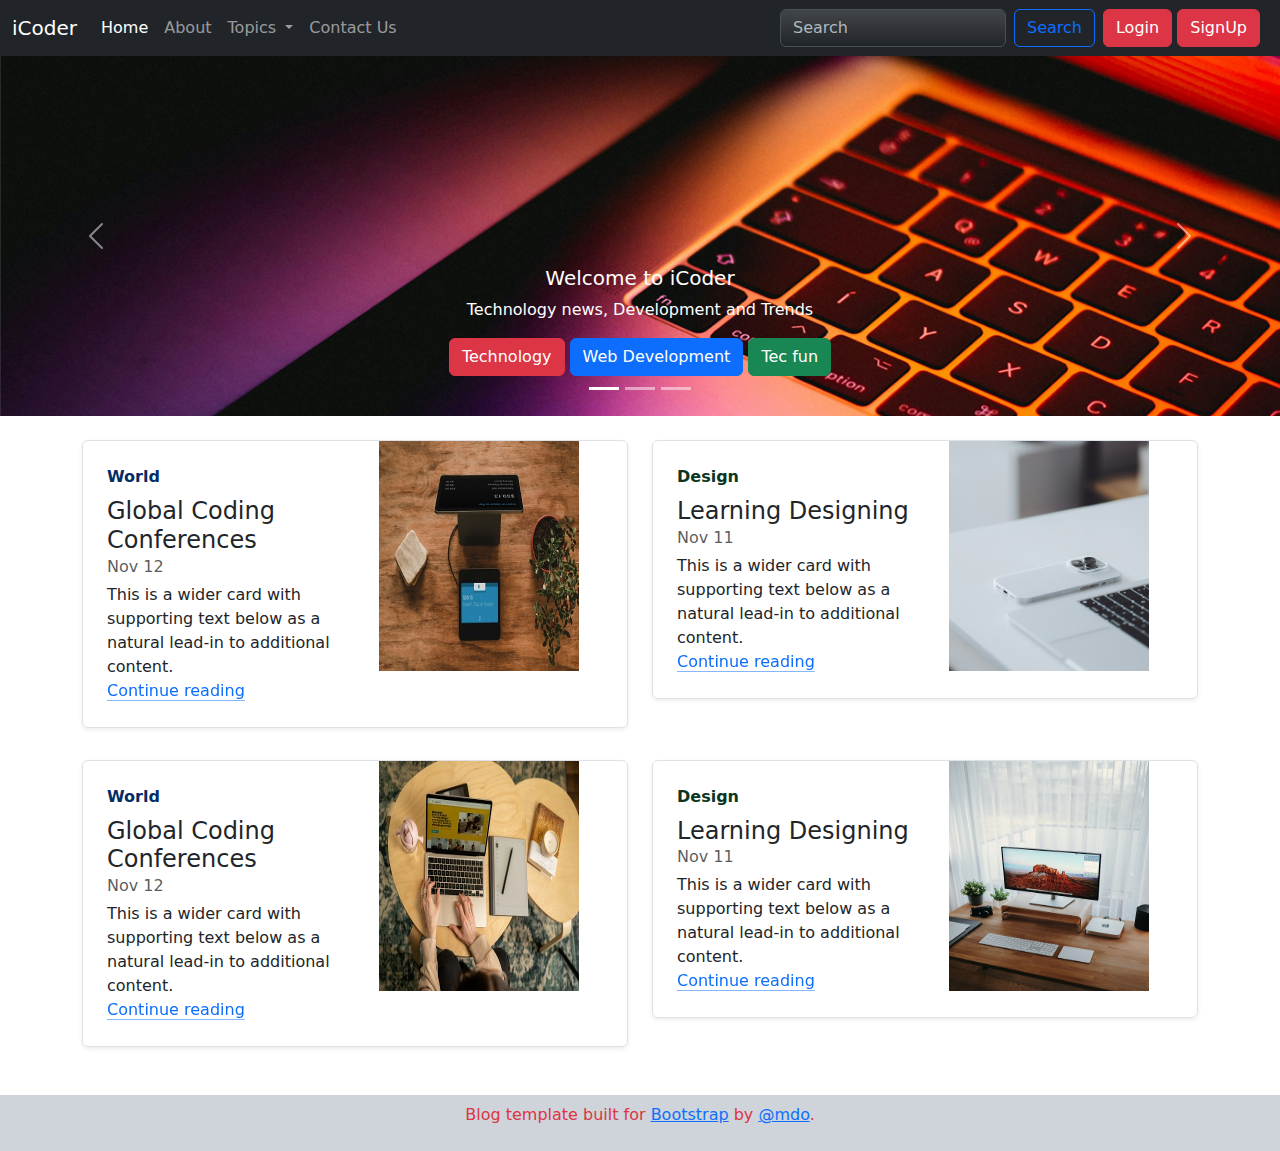
<file: index.html>
<!doctype html>
<html lang="en">

  <head>
    <meta charset="utf-8">
    <meta name="viewport" content="width=device-width, initial-scale=1">
    <title>Bootstrap demo</title>
    <link href="https://cdn.jsdelivr.net/npm/bootstrap@5.3.3/dist/css/bootstrap.min.css" rel="stylesheet"
      integrity="sha384-QWTKZyjpPEjISv5WaRU9OFeRpok6YctnYmDr5pNlyT2bRjXh0JMhjY6hW+ALEwIH" crossorigin="anonymous">
    <link rel="stylesheet" href="index.css">
  </head>

  <body>

    <nav class="navbar navbar-expand-lg  bg-dark sticky-top" data-bs-theme="dark">
      <div class="container-fluid">
        <a class="navbar-brand" href="#">iCoder</a>
        <button class="navbar-toggler" type="button" data-bs-toggle="collapse" data-bs-target="#navbarSupportedContent"
          aria-controls="navbarSupportedContent" aria-expanded="false" aria-label="Toggle navigation">
          <span class="navbar-toggler-icon"></span>
        </button>
        <div class="collapse navbar-collapse" id="navbarSupportedContent">
          <ul class="navbar-nav me-auto mb-2 mb-lg-0">
            <li class="nav-item">
              <a class="nav-link active" aria-current="page" href="#">Home</a>
            </li>
            <li class="nav-item">
              <a class="nav-link" href="about.html">About</a>
            </li>
            <li class="nav-item dropdown">
              <a class="nav-link dropdown-toggle" href="#" role="button" data-bs-toggle="dropdown"
                aria-expanded="false">
                Topics
              </a>
              <ul class="dropdown-menu">
                <li><a class="dropdown-item" href="#">HTML</a></li>
                <li><a class="dropdown-item" href="#">CSS</a></li>
                <li>
                  <hr class="dropdown-divider">
                </li>
                <li><a class="dropdown-item" href="#">Javascript</a></li>
              </ul>
            </li>
            <li class="nav-item">
              <a class="nav-link" href="contactus.html">Contact Us</a>
            </li>
          </ul>
          <form class="d-flex" role="search">
            <input class="form-control me-2 bg-dark bg-gradient" type="search" placeholder="Search" aria-label="Search">
            <button class="btn btn-outline-primary" type="submit">Search</button>
          </form>
        </div>
        <div class="mx-2">
          <button type="button" class="btn btn-danger" data-bs-toggle="modal"
            data-bs-target="#loginModal">Login</button>
          <button type="button" class="btn btn-danger" data-bs-toggle="modal"
            data-bs-target="#signupModal">SignUp</button>
        </div>


      </div>
    </nav>



    <!-- Modal -->
    <div class="modal fade" id="loginModal" tabindex="-1" aria-labelledby="loginModalLabel" aria-hidden="true">
      <div class="modal-dialog">
        <div class="modal-content">
          <form>
            <div class="modal-header">
              <h1 class="modal-title fs-5" id="loginModalLabel">Login to iCoder</h1>
              <button type="button" class="btn-close" data-bs-dismiss="modal" aria-label="Close"></button>
            </div>
            <div class="modal-body">


              <div class="row mb-3">
                <label for="inputEmail3" class="col-sm-4 col-form-label">Email</label>
                <div class="col-sm-12">
                  <input type="email" class="form-control" id="inputEmail3" placeholder="name@example.com">
                </div>
                <div id="passwordHelpBlock" class="form-text">
                  We'll never share your email with anyone else.
                </div>
              </div>
              <div class="row mb-3">
                <label for="inputPassword3" class="col-sm-4 col-form-label">Password</label>
                <div class="col-sm-12">
                  <input type="password" class="form-control" id="inputPassword3">
                </div>
              </div>

            </div>
            <div class="modal-footer">
              <button type="button" class="btn btn-secondary" data-bs-dismiss="modal">Close</button>
              <button type="submit" class="btn btn-primary">Login in</button>
            </div>
          </form>
        </div>
      </div>
    </div>


    <!-- Modal -->
    <div class="modal fade" id="signupModal" tabindex="-1" aria-labelledby="signupModalLabel" aria-hidden="true">
      <div class="modal-dialog">
        <div class="modal-content">
          <form>
          <div class="modal-header">
            <h1 class="modal-title fs-5" id="signupModalLabel">Sign Up to iCoder</h1>
            <button type="button" class="btn-close" data-bs-dismiss="modal" aria-label="Close"></button>
          </div>
          <div class="modal-body">
           
            <div class="row mb-3">
              <label for="inputEmail3" class="col-sm-4 col-form-label">Email</label>
              <div class="col-sm-12">
                <input type="email" class="form-control" id="inputEmail3" placeholder="name@example.com">
              </div>
              <div id="passwordHelpBlock" class="form-text">
                We'll never share your email with anyone else.
              </div>
            </div>
            <div class="row mb-3">
              <label for="inputPassword3" class="col-sm-4 col-form-label">Password</label>
              <div class="col-sm-12">
                <input type="password" class="form-control" id="inputPassword3">
              </div>
            </div>
            <div class="row mb-3">
              <label for="inputConformPassword3" class="col-sm-4 col-form-label">Conform Password</label>
              <div class="col-sm-12">
                <input type="password" class="form-control" id="inputConformPassword3">
              </div>
            </div>
          </div>
          <div class="modal-footer">
            <button type="button" class="btn btn-secondary" data-bs-dismiss="modal">Close</button>
            <button type="submit" class="btn btn-primary">Sign Up</button>
          </div>
        </form>
        </div>
      </div>
    </div>





    <div id="carouselExample" class="carousel slide  carousel-fade" data-bs-ride="carousel">
      <div class="carousel-indicators">
        <button type="button" data-bs-target="#carouselExampleIndicators" data-bs-slide-to="0" class="active"
          aria-current="true" aria-label="Slide 1"></button>
        <button type="button" data-bs-target="#carouselExampleIndicators" data-bs-slide-to="1"
          aria-label="Slide 2"></button>
        <button type="button" data-bs-target="#carouselExampleIndicators" data-bs-slide-to="2"
          aria-label="Slide 3"></button>
      </div>
      <div class="carousel-inner">
        <div class="carousel-item active" data-bs-interval="5000">
          <img src="main1_.jpg" class="img-fluid d-block w-100" alt="main1">
          <div class="carousel-caption d-none d-md-block">
            <h5>Welcome to iCoder</h5>
            <p>Technology news, Development and Trends</p>
            <button class="btn btn-danger">Technology</button>
            <button class="btn btn-primary">Web Development</button>
            <button class="btn btn-success">Tec fun</button>
          </div>
        </div>
        <div class="carousel-item" data-bs-interval="5000">
          <img src="main2_.jpg" class="img-fluid d-block w-100" alt="main2">
          <div class="carousel-caption d-none d-md-block">
            <h5>Best coding Blog</h5>
            <p>Technology news, Development and Trends</p>
            <button class="btn btn-danger">Technology</button>
            <button class="btn btn-primary">Web Development</button>
            <button class="btn btn-success">Tec fun</button>
          </div>
        </div>
        <div class="carousel-item" data-bs-interval="5000">
          <img src="main3_.jpg" class="img-fluid d-block w-100" alt="main3">
          <div class="carousel-caption d-none d-md-block">
            <h5>Award winning blog</h5>
            <p>Technology news, Development and Trends</p>
            <button class="btn btn-danger">Technology</button>
            <button class="btn btn-primary">Web Development</button>
            <button class="btn btn-success">Tec fun</button>
          </div>
        </div>
      </div>
      <button class="carousel-control-prev" type="button" data-bs-target="#carouselExample" data-bs-slide="prev">
        <span class="carousel-control-prev-icon" aria-hidden="true"></span>
        <span class="visually-hidden">Previous</span>
      </button>
      <button class="carousel-control-next" type="button" data-bs-target="#carouselExample" data-bs-slide="next">
        <span class="carousel-control-next-icon" aria-hidden="true"></span>
        <span class="visually-hidden">Next</span>
      </button>
    </div>

    <div class="container my-4">
      <div class="row mb-2">
        <div class="col-12 col-md-6">
          <div class="row g-0 border rounded overflow-hidden flex-md-row mb-4 shadow-sm h-md-250 position-relative">
            <div class="col p-4 d-flex flex-column position-static">
              <strong class="d-inline-block mb-2 text-primary-emphasis">World</strong>
              <h4 class="mb-0">Global Coding Conferences</h4>
              <div class="mb-1 text-body-secondary">Nov 12</div>
              <p class="card-text mb-auto">This is a wider card with supporting text below as a natural lead-in to
                additional content.</p>
              <a href="#" class="icon-link gap-1 icon-link-hover stretched-link">
                Continue reading
                <svg class="bi">
                  <use xlink:href="#chevron-right"></use>
                </svg>
              </a>
            </div>
            <div class="col">
              <img src="icon1.jpg"   alt="icon1" width="200" height="230">
            </div>
          </div>
        </div>
        <div class="col-12 col-md-6">
          <div class="row g-0 border rounded overflow-hidden flex-md-row mb-4 shadow-sm h-md-250 position-relative">
            <div class="col p-4 d-flex flex-column position-static">
              <strong class="d-inline-block mb-2 text-success-emphasis">Design</strong>
              <h4 class="mb-0">Learning Designing</h4>
              <div class="mb-1 text-body-secondary">Nov 11</div>
              <p class="mb-auto">This is a wider card with supporting text below as a natural lead-in to additional
                content.</p>
              <a href="#" class="icon-link gap-1 icon-link-hover stretched-link">
                Continue reading
                <svg class="bi">
                  <use xlink:href="#chevron-right"></use>
                </svg>
              </a>
            </div>
            <div class="col">
              <img src="icon2.jpg"  alt="icon1" width="200" height="230">
            </div>
          </div>
        </div>
      </div>


      <div class="row mb-2">
        <div class="col-12 col-md-6">
          <div class="row g-0 border rounded overflow-hidden flex-md-row mb-4 shadow-sm h-md-250 position-relative">
            <div class="col p-4 d-flex flex-column position-static">
              <strong class="d-inline-block mb-2 text-primary-emphasis">World</strong>
              <h4 class="mb-0">Global Coding Conferences</h4>
              <div class="mb-1 text-body-secondary">Nov 12</div>
              <p class="card-text mb-auto">This is a wider card with supporting text below as a natural lead-in to
                additional content.</p>
              <a href="#" class="icon-link gap-1 icon-link-hover stretched-link">
                Continue reading
                <svg class="bi">
                  <use xlink:href="#chevron-right"></use>
                </svg>
              </a>
            </div>
            <div class="col">
              <img src="icon3.jpg" alt="icon1" width="200" height="230">
            </div>
          </div>
        </div>
        <div class="col-12 col-md-6">
          <div class="row g-0 border rounded overflow-hidden flex-md-row mb-4 shadow-sm h-md-250 position-relative">
            <div class="col p-4 d-flex flex-column position-static">
              <strong class="d-inline-block mb-2 text-success-emphasis">Design</strong>
              <h4 class="mb-0">Learning Designing</h4>
              <div class="mb-1 text-body-secondary">Nov 11</div>
              <p class="mb-auto">This is a wider card with supporting text below as a natural lead-in to additional
                content.</p>
              <a href="#" class="icon-link gap-1 icon-link-hover stretched-link">
                Continue reading
                <svg class="bi">
                  <use xlink:href="#chevron-right"></use>
                </svg>
              </a>
            </div>
            <div class="col">
              <img src="icon4.jpg" alt="icon1" width="200" height="230">
            </div>
          </div>
        </div>
      </div>


    </div>

    <footer class="py-2 text-center text-danger bg-dark-subtle">
      <p>Blog template built for <a href="https://getbootstrap.com/">Bootstrap</a> by <a
          href="https://twitter.com/mdo">@mdo</a>.</p>

    </footer>

    <script src="https://cdn.jsdelivr.net/npm/bootstrap@5.3.3/dist/js/bootstrap.bundle.min.js"
      integrity="sha384-YvpcrYf0tY3lHB60NNkmXc5s9fDVZLESaAA55NDzOxhy9GkcIdslK1eN7N6jIeHz"
      crossorigin="anonymous"></script>
  </body>

</html>
</file>
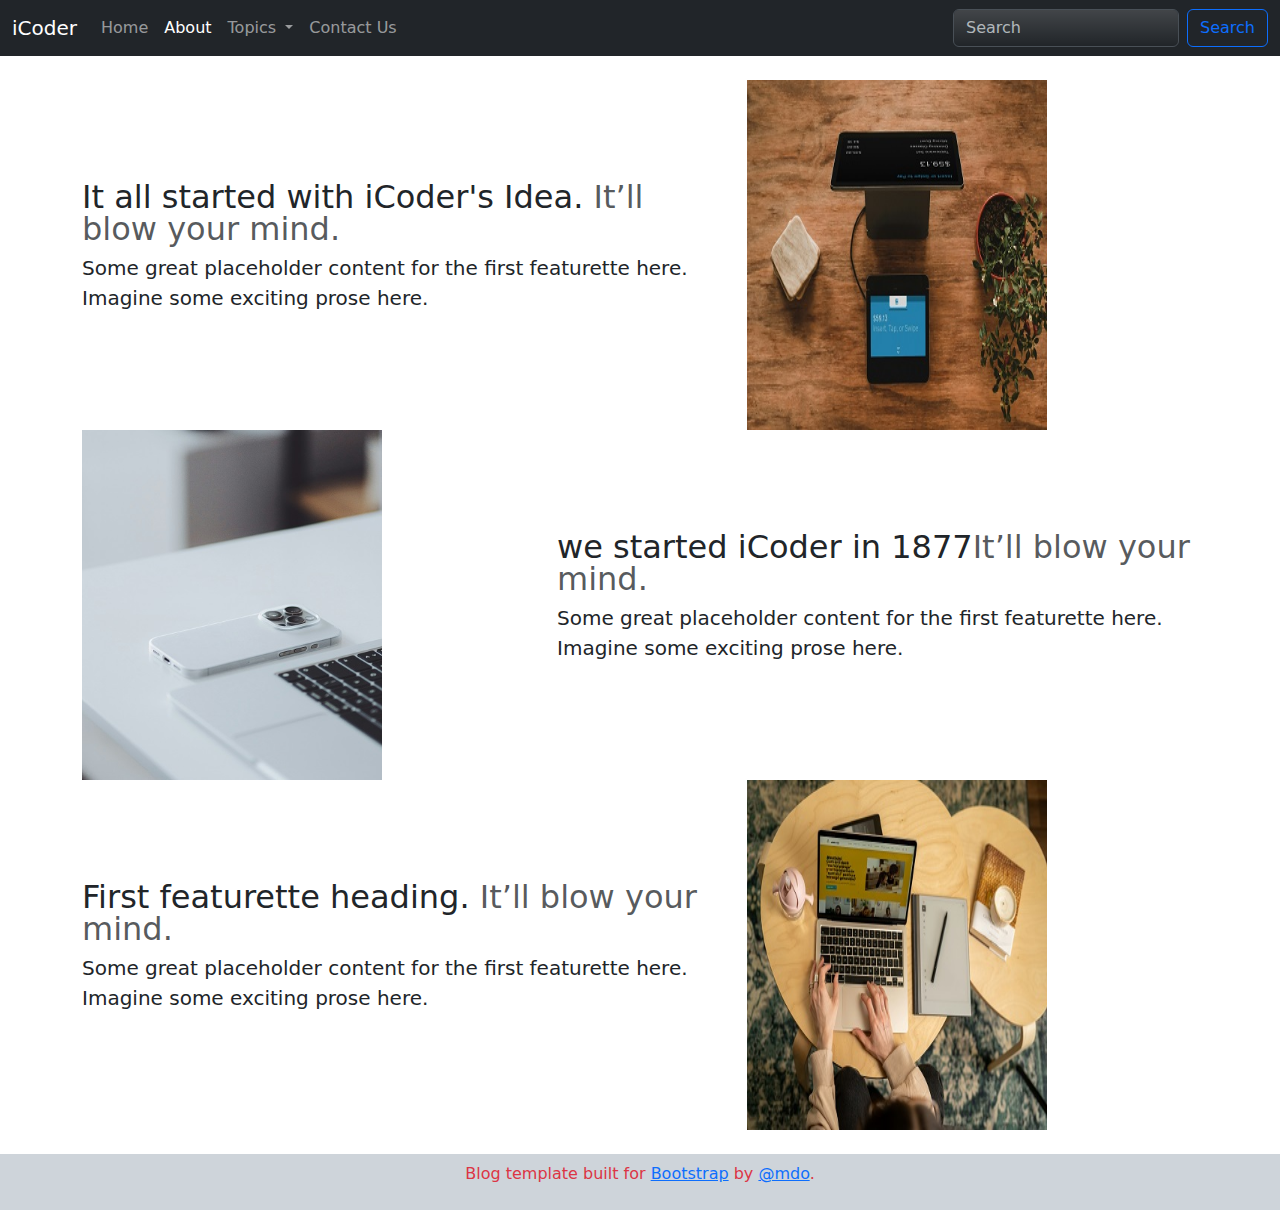
<file: about.html>
<!doctype html>
<html lang="en">

  <head>
    <meta charset="utf-8">
    <meta name="viewport" content="width=device-width, initial-scale=1">
    <title>Bootstrap demo</title>
    <link href="https://cdn.jsdelivr.net/npm/bootstrap@5.3.3/dist/css/bootstrap.min.css" rel="stylesheet"
      integrity="sha384-QWTKZyjpPEjISv5WaRU9OFeRpok6YctnYmDr5pNlyT2bRjXh0JMhjY6hW+ALEwIH" crossorigin="anonymous">
    <link rel="stylesheet" href="index.css">
  </head>

  <body>

    <nav class="navbar navbar-expand-lg  bg-dark sticky-top" data-bs-theme="dark">
      <div class="container-fluid">
        <a class="navbar-brand" href="#">iCoder</a>
        <button class="navbar-toggler" type="button" data-bs-toggle="collapse" data-bs-target="#navbarSupportedContent"
          aria-controls="navbarSupportedContent" aria-expanded="false" aria-label="Toggle navigation">
          <span class="navbar-toggler-icon"></span>
        </button>
        <div class="collapse navbar-collapse" id="navbarSupportedContent">
          <ul class="navbar-nav me-auto mb-2 mb-lg-0">
            <li class="nav-item">
              <a class="nav-link" aria-current="page" href="index.html">Home</a>
            </li>
            <li class="nav-item">
              <a class="nav-link  active" href="about.html">About</a>
            </li>
            <li class="nav-item dropdown">
              <a class="nav-link dropdown-toggle" href="#" role="button" data-bs-toggle="dropdown"
                aria-expanded="false">
                Topics
              </a>
              <ul class="dropdown-menu">
                <li><a class="dropdown-item" href="#">HTML</a></li>
                <li><a class="dropdown-item" href="#">CSS</a></li>
                <li>
                  <hr class="dropdown-divider">
                </li>
                <li><a class="dropdown-item" href="#">Javascript</a></li>
              </ul>
            </li>
            <li class="nav-item">
              <a class="nav-link" href="contactus.html">Contact Us</a>
            </li>
          </ul>
          <form class="d-flex" role="search">
            <input class="form-control me-2 bg-dark bg-gradient" type="search" placeholder="Search" aria-label="Search">
            <button class="btn btn-outline-primary" type="submit">Search</button>
          </form>
        </div>
      


      </div>
    </nav>

    <div class="container my-4">
      <div class="row featurette d-flex justify-content-center align-items-center">
        <div class="col-md-7">
          <h2 class="featurette-heading fw-normal lh-1">It all started with iCoder's Idea. <span
              class="text-body-secondary">It’ll
              blow your mind.</span></h2>
          <p class="lead">Some great placeholder content for the first featurette here. Imagine some exciting prose
            here.
          </p>
        </div>
        <div class="col-md-5">
          <img src="icon1.jpg" alt="icon1" width="300" height="350">
        </div>
      </div>

      <div class="row featurette d-flex justify-content-center align-items-center">
        <div class="col-md-7 order-md-2">
          <h2 class="featurette-heading fw-normal lh-1">we started iCoder in 1877<span
              class="text-body-secondary">It’ll
              blow your mind.</span></h2>
          <p class="lead">Some great placeholder content for the first featurette here. Imagine some exciting prose
            here.
          </p>
        </div>
        <div class="col-md-5 order-md-1">
          <img src="icon2.jpg" alt="icon1" width="300" height="350">
        </div>
      </div>

      <div class="row featurette d-flex justify-content-center align-items-center">
        <div class="col-md-7">
          <h2 class="featurette-heading fw-normal lh-1">First featurette heading. <span
              class="text-body-secondary">It’ll
              blow your mind.</span></h2>
          <p class="lead">Some great placeholder content for the first featurette here. Imagine some exciting prose
            here.
          </p>
        </div>
        <div class="col-md-5">
          <img src="icon3.jpg" alt="icon1" width="300" height="350">
        </div>
      </div>


    </div>





    <footer class="py-2 text-center text-danger bg-dark-subtle">
      <p>Blog template built for <a href="https://getbootstrap.com/">Bootstrap</a> by <a
          href="https://twitter.com/mdo">@mdo</a>.</p>

    </footer>

    <script src="https://cdn.jsdelivr.net/npm/bootstrap@5.3.3/dist/js/bootstrap.bundle.min.js"
      integrity="sha384-YvpcrYf0tY3lHB60NNkmXc5s9fDVZLESaAA55NDzOxhy9GkcIdslK1eN7N6jIeHz"
      crossorigin="anonymous"></script>
  </body>

</html>
</file>
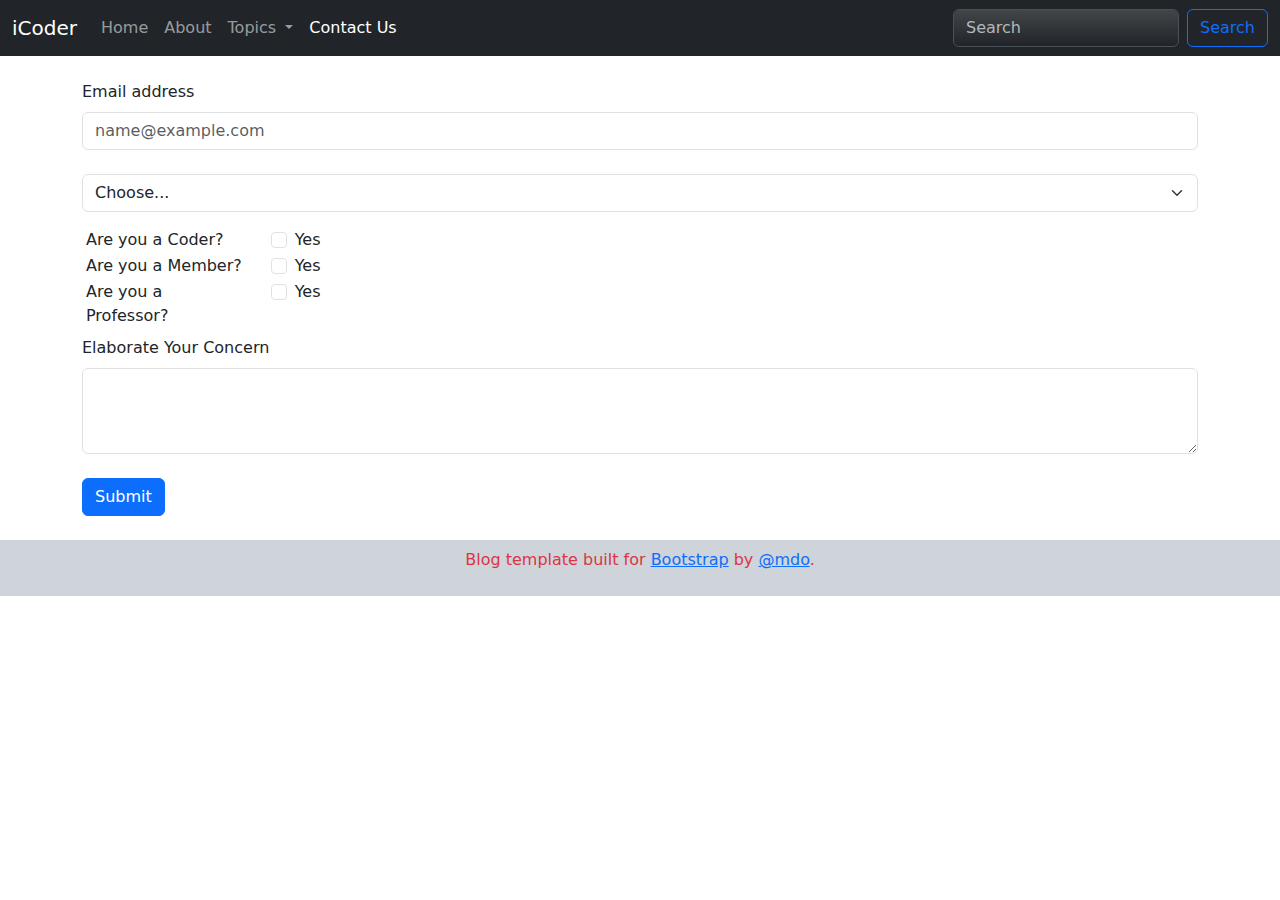
<file: contactus.html>
<!doctype html>
<html lang="en">

  <head>
    <meta charset="utf-8">
    <meta name="viewport" content="width=device-width, initial-scale=1">
    <title>Bootstrap demo</title>
    <link href="https://cdn.jsdelivr.net/npm/bootstrap@5.3.3/dist/css/bootstrap.min.css" rel="stylesheet"
      integrity="sha384-QWTKZyjpPEjISv5WaRU9OFeRpok6YctnYmDr5pNlyT2bRjXh0JMhjY6hW+ALEwIH" crossorigin="anonymous">
    <link rel="stylesheet" href="index.css">
  </head>

  <body>

    <nav class="navbar navbar-expand-lg  bg-dark sticky-top" data-bs-theme="dark">
      <div class="container-fluid">
        <a class="navbar-brand" href="#">iCoder</a>
        <button class="navbar-toggler" type="button" data-bs-toggle="collapse" data-bs-target="#navbarSupportedContent"
          aria-controls="navbarSupportedContent" aria-expanded="false" aria-label="Toggle navigation">
          <span class="navbar-toggler-icon"></span>
        </button>
        <div class="collapse navbar-collapse" id="navbarSupportedContent">
          <ul class="navbar-nav me-auto mb-2 mb-lg-0">
            <li class="nav-item">
              <a class="nav-link" aria-current="page" href="index.html">Home</a>
            </li>
            <li class="nav-item">
              <a class="nav-link" href="about.html">About</a>
            </li>
            <li class="nav-item dropdown">
              <a class="nav-link dropdown-toggle" href="#" role="button" data-bs-toggle="dropdown"
                aria-expanded="false">
                Topics
              </a>
              <ul class="dropdown-menu">
                <li><a class="dropdown-item" href="#">HTML</a></li>
                <li><a class="dropdown-item" href="#">CSS</a></li>
                <li>
                  <hr class="dropdown-divider">
                </li>
                <li><a class="dropdown-item" href="#">Javascript</a></li>
              </ul>
            </li>
            <li class="nav-item">
              <a class="nav-link active" href="contactus.html">Contact Us</a>
            </li>
          </ul>
          <form class="d-flex" role="search">
            <input class="form-control me-2 bg-dark bg-gradient" type="search" placeholder="Search" aria-label="Search">
            <button class="btn btn-outline-primary" type="submit">Search</button>
          </form>
        </div>
       


      </div>
    </nav>

    <div class="container my-4">
      <form class="row gy-2 gx-3 align-items-center">

        <div class="mb-3">
          <label for="exampleFormControlInput1" class="form-label">Email address</label>
          <input type="email" class="form-control" id="exampleFormControlInput1" placeholder="name@example.com">
        </div>
        <div class="mb-3">

          <label class="visually-hidden" for="autoSizingSelect">Select Query</label>
          <select class="form-select" id="autoSizingSelect">
            <option selected>Choose...</option>
            <option value="1">Web</option>
            <option value="2">Tech</option>
            <option value="3">Others</option>
          </select>
        </div>

        <div class="form-group row">
          <div class="col-sm-2">Are you a Coder?</div>
          <div class="col-sm-1">
            <div class="form-check">
              <input class="form-check-input" type="checkbox" id="inlineFormCheck_coder">
              <label class="form-check-label" for="inlineFormCheck_coder">
                Yes
              </label>
            </div>
          </div>
        </div>
        <div class="form-group row">
          <div class="col-sm-2">Are you a Member?</div>
          <div class="col-sm-1">
            <div class="form-check">
              <input class="form-check-input" type="checkbox" id="inlineFormCheck_member">
              <label class="form-check-label" for="inlineFormCheck_member">
                Yes
              </label>
            </div>
          </div>
        </div>
        <div class="form-group row">
          <div class="col-sm-2">Are you a Professor?</div>
          <div class="col-sm-1">
            <div class="form-check">
              <input class="form-check-input" type="checkbox" id="inlineFormCheck_Professor">
              <label class="form-check-label" for="inlineFormCheck_Professor">
                Yes
              </label>
            </div>
          </div>
        </div>


        <div class="mb-3">
          <label for="exampleFormControlTextarea1" class="form-label">Elaborate Your Concern</label>
          <textarea class="form-control" id="exampleFormControlTextarea1" rows="3"></textarea>
        </div>
        <div class="col-auto">
          <button type="submit" class="btn btn-primary">Submit</button>
        </div>
      </form>


    </div>





    <footer class="py-2 text-center text-danger bg-dark-subtle">
      <p>Blog template built for <a href="https://getbootstrap.com/">Bootstrap</a> by <a
          href="https://twitter.com/mdo">@mdo</a>.</p>

    </footer>

    <script src="https://cdn.jsdelivr.net/npm/bootstrap@5.3.3/dist/js/bootstrap.bundle.min.js"
      integrity="sha384-YvpcrYf0tY3lHB60NNkmXc5s9fDVZLESaAA55NDzOxhy9GkcIdslK1eN7N6jIeHz"
      crossorigin="anonymous"></script>
  </body>

</html>
</file>
<file: index.css>
.carousel-inner .carousel-item{
  width: 100%;
  height: 40vh;
}

.carousel-inner .carousel-item img{
  width: 1400px;
  height: 100%;
}
</file>
